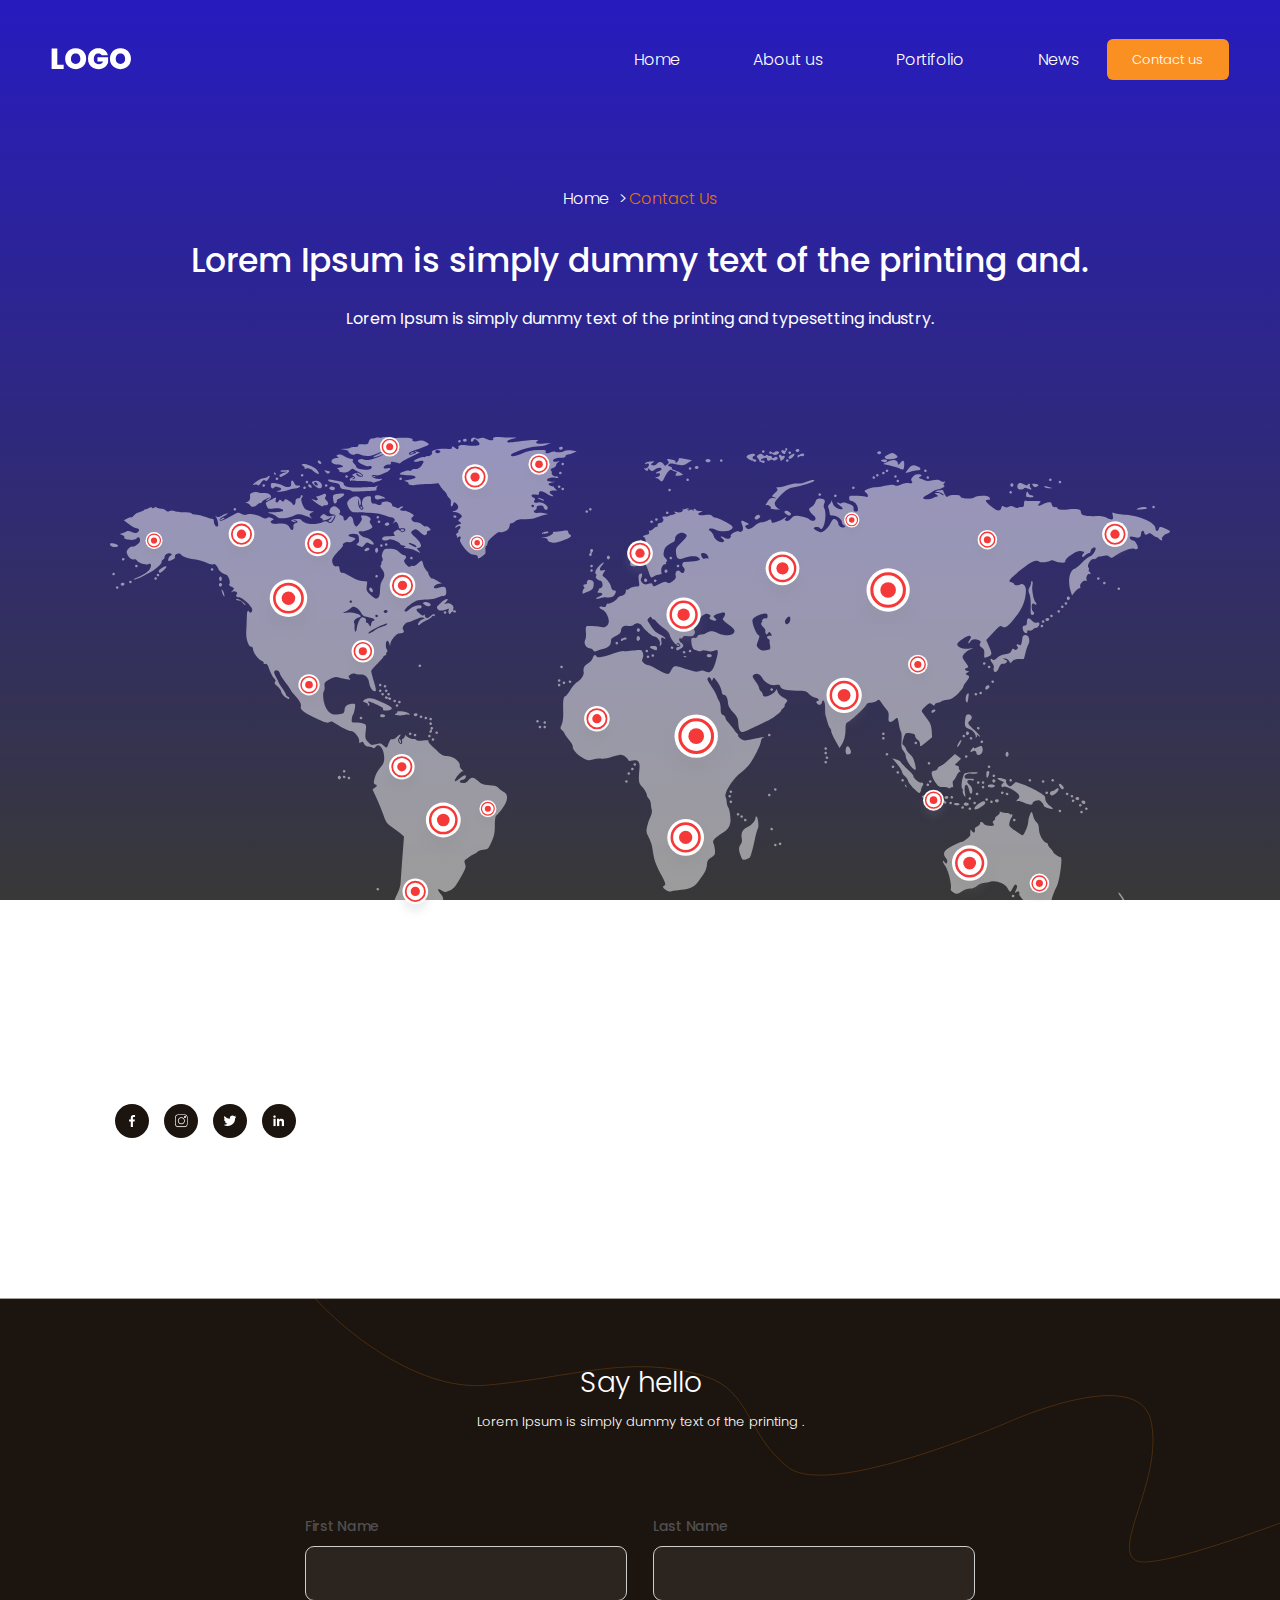
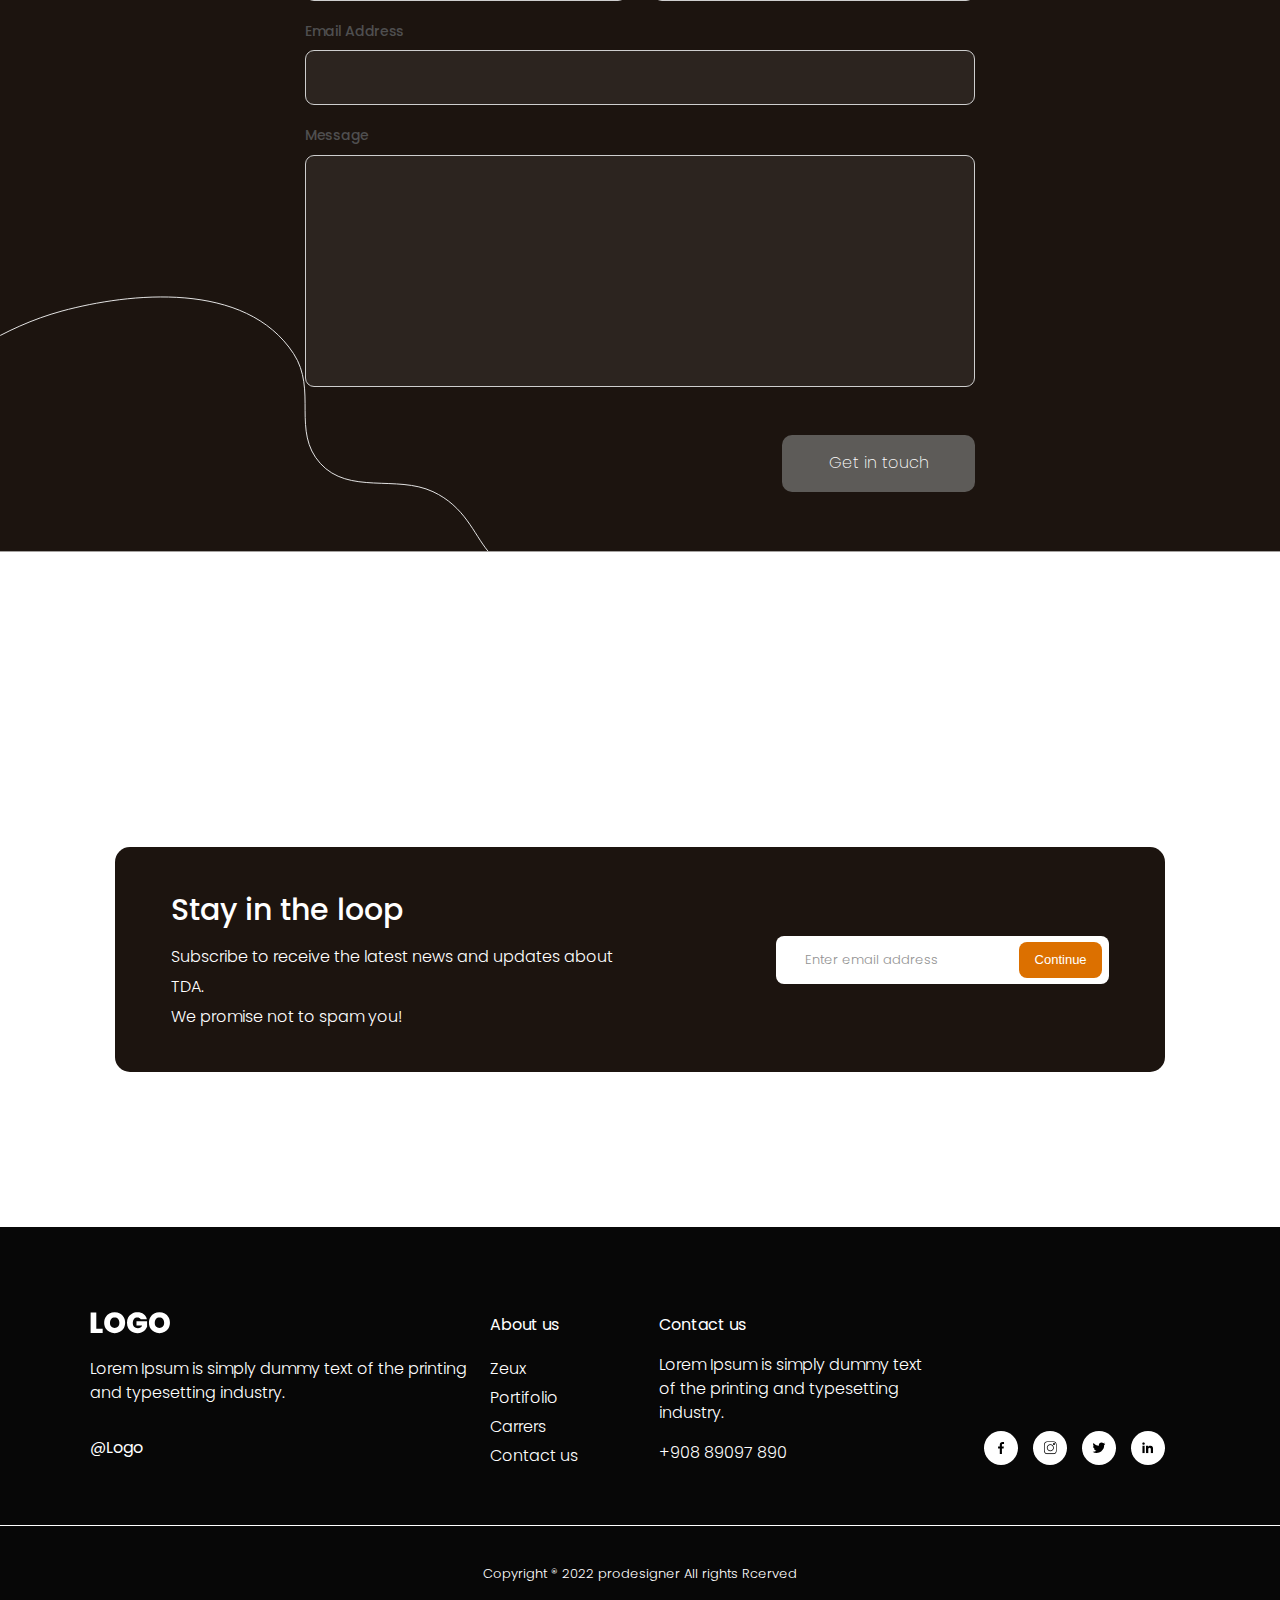
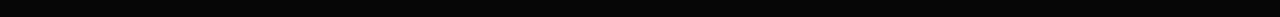
<file: contact.html>
<!DOCTYPE html>
<html lang="pt-br">
<head>
    <meta charset="UTF-8">
    <meta http-equiv="X-UA-Compatible" content="IE=edge">
    <meta name="viewport" content="width=device-width, initial-scale=1.0">
    <link rel="stylesheet" href="./css/contact.css">
    <link rel="stylesheet" href="./css/header-style.css">
    <link rel="stylesheet" href="./css/subscribe-section-style.css">
    <link rel="stylesheet" href="./css/footer-style.css">
    <link href="https://fonts.googleapis.com/css2?family=Poppins:wght@100;200;300;400;500;600;700;800;900&display=swap" rel="stylesheet">
    <link href="https://fonts.googleapis.com/css2?family=Rubik:wght@300;400;500;700&display=swap" rel="stylesheet">
    <title>Compass Project</title>
</head>
<body>
    <header class="header">
        <a href="./index.html"><img src="./img/icons/logo-icon.svg" alt="" class="img-ods"></a>
        <nav class="header-nav">
            <a href="./index.html" class="header-nav-item">Home</a>
            <a href="./error.html"  class="header-nav-item">About us</a>
            <a href="./error.html" class="header-nav-item">Portifolio</a>
            <a href="./error.html" class="header-nav-item">News</a>
            <a href="./contact.html" class="header-nav-item header-nav-item-button">Contact us</a>
        </nav>
    </header>
    <main class="main-content-contact-us">
        <section class="introduction-contact-us">
            <div class="introduction-contact-us-top">
                <p><a href="./index.html">Home</a>><span>Contact Us</span></p>
            </div>
            <h1 class="introduction-contact-us-title">Lorem Ipsum is simply dummy text of the printing and.</h1>
            <p class="introduction-contact-us-description">Lorem Ipsum is simply dummy text of the printing and typesetting industry. </p>
            <figure class="introduction-contact-us-map">
                <img src="./img/mapamundi.svg" alt="Mapa Mundi">
            </figure>
        </section>

        <section class="contact">
            <div class="contact-media">
                <p class="contact-media-description">Follow us</p>
                <div class="contact-media-icons-nav">
                    <a href="https://www.facebook.com" target="_blank">
                        <img src="./img/icons/facebook-icon-white.svg" alt="Facebook icon">
                    </a>
                    <a href="https://www.instagram.com" target="_blank">
                        <img src="./img/icons/instagram-icon-white.svg" alt="Instagram icon">
                    </a>
                    <a href="https://www.x.com" target="_blank">
                        <img src="./img/icons/twitter-icon-white.svg" alt="Twitter icon">
                    </a>
                    <a href="https://www.linkedin.com" target="_blank">
                        <img src="./img/icons/linkedin-icon-white.svg" alt="Linkedin icon">
                    </a>
                </div>
            </div>
            <div class="contact-number">
                <img src="./img/icons/phone-icon.svg" alt="Phone icon">
                <p class="contact-phone-number">+94 4444 5555 6</p>
            </div>
            <div class="contact-location">
                <img src="./img/icons/gps-icon.svg" alt="GPS icon">
                <p class="contact-location-address">but also the leap into electronic typesetting</p>
            </div>
        </section>

        <section class="form-section">
            <h2 class="form-section-title">Say hello</h2>
            <p class="form-section-description">Lorem Ipsum is simply dummy text of the printing .</p>
            <form id="form">
                <div class="form-section-group-1">
                    <label for="first-name">First Name</label>
                    <input type="text" name="first-name" id="first-name">
                </div>
                <div class="form-section-group-1">
                    <label for="last-name">Last Name</label>
                    <input type="text" name="last-name" id="last-name">
                </div>
                <div class="form-section-group-2">
                    <label for="email-address">Email Address</label>
                    <input type="text" name="email-address" id="email-address">
                </div>
                <div class="form-section-group-2">
                    <label for="message">Message</label>
                    <textarea id="message" name="message"></textarea>
                </div>
                <button type="submit" class="form-section-button-disabled">Get in touch</button>

            </form>
        </section>

        <section class="subscribe">
            <h2 class="subscribe-title section-title">Lorem Ipsum</h2>
            <p class="subscribe-description section-description">Lorem Ipsum is simply dummy text of the printing and typesetting industry.</p>
            <article class="subscribe-container">
                <div class="subscribe-container-about">
                    <h2 class="subscribe-container-title section-title">Stay in the loop</h2>
                    <p class="subscribe-container-description section-description">Subscribe to receive the latest news and updates about TDA.</p>
                    <p class="subscribe-container-description section-description">We promise not to spam you! </p>
                </div>
                    <form class="subscribe-container-form">
                        <input type="text" placeholder="Enter email address" id="subscribe-input">
                        <button type="submit" id="subscribe-button" class="subscribe-button-disabled">Continue</button>
                    </form>
            </article>
        </section>

    </main>

    <footer class="footer">
        <div class="footer-container-info">
            <div class="footer-info">
                <img src="./img/icons/logo-icon.svg" alt="logo icon">
                <p class="footer-info-description footer-description">Lorem Ipsum is simply dummy text of the printing and typesetting industry.</p>
                <p class="footer-info-description">@Logo</p>
            </div>
            <div class="footer-about-us">
                <h4 class="footer-about-us-title footer-title">About us</h4>
                <nav class="footer-about-us-nav">
                    <a href="./error.html" class="footer-about-us-nav-item">Zeux</a>
                    <a href="./error.html" class="footer-about-us-nav-item">Portifolio</a>
                    <a href="./error.html" class="footer-about-us-nav-item">Carrers</a>
                    <a href="./contact.html" class="footer-about-us-nav-item">Contact us</a>
                </nav>
            </div>
            <div class="footer-contact-us">
                <h4 class="footer-contact-us-title footer-title">Contact us</h4>
                <p class="footer-contact-us-description footer-description">Lorem Ipsum is simply dummy text of the printing and typesetting industry.</p>
                <p class="footer-contact-us-description footer-description">+908 89097 890</p>
            </div>
            <div class="footer-social-media-nav">
                <a href="https://www.facebook.com" target="_blank">
                    <img src="./img/icons/facebook-icon.svg" alt="Facebook icon">
                </a>
                <a href="https://www.instagram.com" target="_blank">
                    <img src="./img/icons/instagram-icon.svg" alt="Instagram icon">
                </a>
                <a href="https://www.x.com" target="_blank">
                    <img src="./img/icons/twitter-icon.svg" alt="Twitter icon">
                </a>
                <a href="https://www.linkedin.com" target="_blank">
                    <img src="./img/icons/linkedin-icon.svg" alt="Linkedin icon">
                </a>
            </div>
        </div>
        <div class="footer-container-copyright">
            <p class="footer-container-copyright-description">Copyright ® 2022 prodesigner All rights Rcerved</p>
        </div>
    </footer>

    <script src="./js/contact.js"></script>
    <script src="./js/subscribe-section.js"></script>
</body>
</html>
</file>
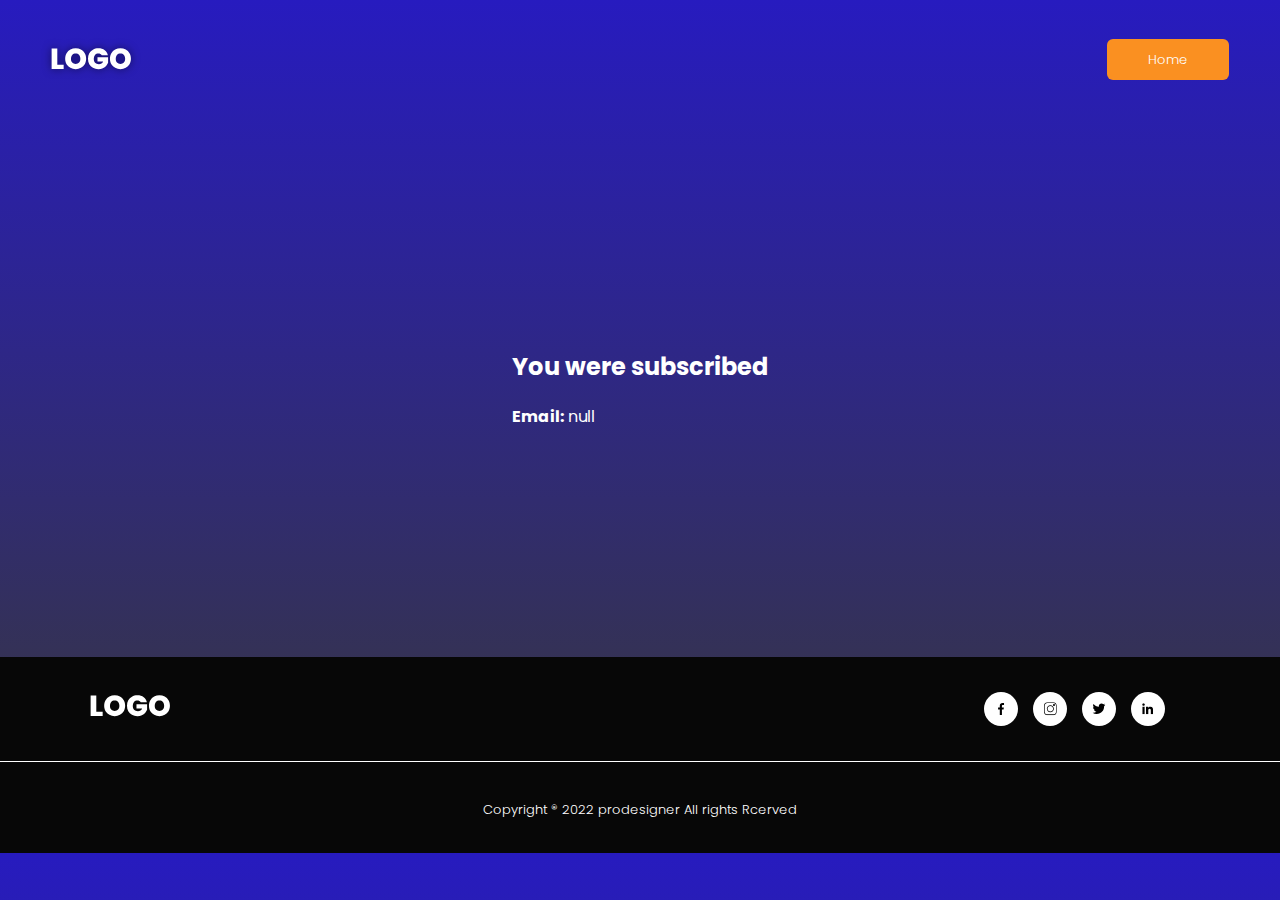
<file: success.html>
<!DOCTYPE html>
<html lang="pt-br">
<head>
    <meta charset="UTF-8">
    <meta http-equiv="X-UA-Compatible" content="IE=edge">
    <meta name="viewport" content="width=device-width, initial-scale=1.0">

    <link rel="stylesheet" href="./css/header-style.css">
    <link rel="stylesheet" href="./css/footer-style.css">
    <link rel="stylesheet" href="./css/success.css">
    <link href="https://fonts.googleapis.com/css2?family=Poppins:wght@100;200;300;400;500;600;700;800;900&display=swap" rel="stylesheet">
    <link href="https://fonts.googleapis.com/css2?family=Rubik:wght@300;400;500;700&display=swap" rel="stylesheet">
    <title>Success page</title>
</head>
<body>
    <header class="header">
        <a href="./index.html"><img src="./img/icons/logo-icon.svg" alt="" class="img-ods"></a>
        <nav class="header-nav">
            <a href="./index.html" class="header-nav-item header-nav-item-button">Home</a>
        </nav>
    </header>

    <main>
        <section class="introduction-success">
            <div id="success-info">
                
            </div>
        </section>
    </main>

    <footer class="footer">
        <div class="footer-container-info">
            <div class="footer-info">
                <img src="./img/icons/logo-icon.svg" alt="logo icon">
            </div>
            <div class="footer-social-media-nav">
                <a href="https://www.facebook.com" target="_blank">
                    <img src="./img/icons/facebook-icon.svg" alt="Facebook icon">
                </a>
                <a href="https://www.instagram.com" target="_blank">
                    <img src="./img/icons/instagram-icon.svg" alt="Instagram icon">
                </a>
                <a href="https://www.x.com" target="_blank">
                    <img src="./img/icons/twitter-icon.svg" alt="Twitter icon">
                </a>
                <a href="https://www.linkedin.com" target="_blank">
                    <img src="./img/icons/linkedin-icon.svg" alt="Linkedin icon">
                </a>
            </div>
        </div>
        <div class="footer-container-copyright">
            <p class="footer-container-copyright-description">Copyright ® 2022 prodesigner All rights Rcerved</p>
        </div>
    </footer>
    
    <script src="./js/contact-success.js"></script>
</body>
</html>
</file>
<file: css/contact.css>
body{
    background: linear-gradient(#271bbf, #383837);
    background-attachment: fixed;
    font-family: 'Poppins';
    color: white;
    padding: 0;
    margin: 0;
}

a{
    color: white;
    text-decoration: none;
}


/* Introduction */


.introduction-contact-us{
    margin: 90px 9vw 45px;
    display: flex;
    flex-direction: column;
    justify-content: center;
    align-items: center;
} 

.introduction-contact-us-top > p {
    font-style: normal;
    font-weight: 300;
    font-size: 16px;
    margin-bottom: 0;
}
.introduction-contact-us-top > p > a:first-child{
    margin-right: 10px;
}

.introduction-contact-us-top > p > span{
    margin-left: 2px;
    color: #E47500;
}

.introduction-contact-us-title{
    margin: 20px 0 0;
    font-style: normal;
    font-weight: 500;
    font-size: 33px;
    line-height: 180.5%;  
    text-align: center;  
}

.introduction-contact-us-description{
    max-width: 610px;
    font-weight: 400;
    font-size: 16px;
    text-align: center;
    margin-bottom: 90px;
}


/* Contact */


.contact{
    display: flex;
    margin: 0 9vw 150px;
}

.contact-media{
    display: flex;
    width: 19.5vw;
    flex-direction: column;
    align-items: flex-start;
    padding-bottom: 10px;
}

.contact-media-description{
    font-weight: 400;
    margin-bottom: 20px;
}

.contact-media-icons-nav{
    display: flex;
    max-width: 183px;
    gap: 15px;
}
.contact-media-icons-nav > a{
    margin: 0;
    background-color: #1C140F;
    width: 34px;
    height: 34px;
    border-radius: 50%;
    display: flex;
    justify-content: center;
    align-items: center;
    transition: transform 0.2s ease-in-out, background .2s linear;
}

.contact-media-icons-nav > a:hover{
    transform: scale(1.1);
    background: linear-gradient(#FA8305, #FB9E3C);
}


.contact-number{
    display: flex;
    width: 30.5vw;
    gap: 20px;
    align-items: center;
    justify-content: center;
    border-left: solid white .5px;
    border-right: solid white .5px;
    font-weight: 200;
    font-size: 20px;
    line-height: 30px;
}

.contact-number > img {
    width: 30px;
    height: 30px;
}

.contact-location{
    display: flex;
    width: 32vw;
    gap: 15px;
    align-items: center;
    justify-content: flex-end;
}

.contact-location > img {
    padding-bottom: 20px;
}

.contact-location-address{
    width: 325px;
    font-weight: 200;
    font-size: 20px;
    line-height: 30px;
}


/* Form Section */


.form-section{
    background-image: url(../img/background-contact.svg);
    padding: 35px 9vw 60px;
    background-size: cover; 
    background-repeat: no-repeat;
    background-position: center;
    height: 100%;
    display: flex;
    flex-direction: column;
    align-items: center;
}

.form-section-title{
    font-style: normal;
    font-weight: 300;
    font-size: 28px;
    line-height: 189.5%;
    margin-bottom: 0;
}

.form-section-description{
    margin: 0;
    font-style: normal;
    font-weight: 300;
    font-size: 13px;
    line-height: 189.5%;
    text-align: center;
}

.form-section form{
    margin-top: 80px;
    max-width: 670px;
    display: flex;
    flex-wrap: wrap;
    justify-content: flex-end;
    gap: 18px 26px;
}

.form-section-group-1{
    display: flex;
    flex-direction: column;
    max-width: 322px;
    width: 100%;
}

.form-section-group-2{
    display: flex;
    flex-direction: column;
    width: 100%;
}

.form-section form label {
    font-style: normal;
    font-weight: 500;
    font-size: 14px;
    line-height: 175.4%;
    letter-spacing: -0.3px;
    color: #4F4F4F;

}

.form-section form input, .form-section form textarea{
    background: rgba(255, 255, 255, 0.07);
    border: 0.6px solid #CECECE;
    border-radius: 9px;
    height: 53px;
    margin-top: 7px;
    color: white;
    padding: 0 15px;
    font-size: 15px;
    font-family: "Poppins";
    outline: none;
    transition: border .2s linear;
}

.form-section form textarea{
    padding: 15px;
    height: 200px;
    resize: none;
}

.form-section form input:focus, .form-section form textarea:focus{
    border: 0.6px solid #ffffff;
}

.form-section form input:focus ~ label,
.form-section textarea:focus ~ label {
    color: beige;
}

.form-section form button{
    margin-top: 30px;
    justify-self: flex-end;
    align-self: flex-start;
    width: 193px;
    height: 57px;
    border-radius: 10px;
    font-family: "Poppins";
    font-style: normal;
    font-weight: 200;
    font-size: 16px;
    line-height: 204.3%;
    border: none;
    color: white;
    transition: 0.2s ease-in-out;
}   

.form-section-button-disabled{
    background: #5d5b58;
}
.form-section-button-activated{
    background: #DC7000;
}

.form-section-button-activated:hover{
    transform: scale(1.05);
    background: #ff8400;
    box-shadow: 0 0 15px 5px rgba(255, 255, 255, 0.255);
    font-size: 17px;
}
</file>
<file: css/header-style.css>
.header{
    display: flex;
    color: #FFFFFF;
    margin: 37px 4vw;
    justify-content: space-between;
}

.header > a{
    display: flex;
    align-items: center;
    transition: transform 0.2s ease-in-out;
}

.header > a:hover{
    transform: scale(1.05);
}

.header-nav{
    margin-top: 2px;
    display: flex;
    width: 50vw;
    justify-content: space-between;
    align-items: center;
}

.header-nav-item{
    display: flex;
    position: relative;
    font-style: normal;
    font-weight: 300;
    height: 41px;
    justify-content: center;
    align-items: center;
    margin-left: 3.5vw;
    transition: 0.2s ease-in-out;
}

.header-nav-item:not(.header-nav-item-button):hover{
    transform: scale(1.10);
}

.header-nav-item:not(.header-nav-item-button)::after{
    content: "";
    width: 0;
    height: 4px;
    background-color: #FA9021;
    position: absolute;
    bottom: -5px;
    left: -20%;
    border-radius: 10%;
    transition: .4s ease-in-out;
}
.header-nav-item:not(.header-nav-item-button):hover::after{
    width: 140%;
}

.header-nav-item-button{
    background-color: #FA9021;
    margin: 0;
    width: 9.5vw;
    height: 41px;
    border-radius: 6px;
    font-size: 13px;
    transition: 0.2s ease-in-out;
}

.header-nav-item-button:hover{
    transform: scale(1.05);
    background: #ff8400;
    box-shadow: 0 0 15px 5px rgba(255, 255, 255, 0.255);
    font-size: 14px;
}
</file>
<file: css/subscribe-section-style.css>
.subscribe{
    margin: 100px 9vw 155px;
    display: flex;
    flex-direction: column;
    justify-content: center;
}

.subscribe-title{
    font-size: 30px;
    font-weight: 500;
    margin: 0;
}

.subscribe-description{
    line-height: 187.5%;
    font-weight: 300;
    max-width: 545px;
    margin: 20px 0 70px;
}

.subscribe-container{
    background-color: #1C140F;
    padding: 40px 56px;
    display: flex;
    justify-content: space-between;
    align-items: center;
    border-radius: 15px;
}

.subscribe-container-about{
    margin: 0;
    width: 36vw;
}

.subscribe-container-title{
    margin: 0 0 10px;
    font-style: normal;
    font-weight: 500;
    font-size: 30px;
    line-height: 45px;
}

.subscribe-container-description{
    margin: 0;
    line-height: 187.5%;
    font-weight: 300;
}

.subscribe-container-form{
    margin: 0;
    width: 26vw;
    height: 48px;
    background-color: white;
    display: flex;
    align-items: center;
    justify-content: space-between;
    border-radius: 8px;
}   

.subscribe-container-form input{
    margin: 0;
    width: 60%;
    margin-left: 8%;
    height: 70%;
    border: none;
    outline: none;
}   

.subscribe-container-form input::placeholder{  
    font-family: poppins; 
    font-style: normal;
    font-weight: 300;
    font-size: 13px;
    color: #939393;
}   

.subscribe-container-form button{
    margin: 0;
    width: 25%;
    margin-right: 2%;
    height: 75%;
    background: #DC7000;
    border-radius: 8px;
    border: none;
    color: white;
    font-style: normal;     
    font-weight: 400;
    font-size: 13px;
    line-height: 20px;
    text-align: center;
    transition: 0.2s ease-in-out;
}   

.subscribe-container-form button:hover{
    transform: scale(1.05);
    background: #ff8400;
    box-shadow: 0 0 15px 5px rgba(255, 255, 255, 0.255);
}
</file>
<file: css/footer-style.css>
.footer{
    display: flex;
    flex-direction: column;
    background-color: #070707;
}

.footer-container-info{
    padding: 85px 7vw 35px;
    display: flex;
    align-items: flex-start;
    justify-content: space-between;
}

.footer-title{
    margin: 0;
    font-weight: 400;
}

.footer-description{
    font-style: normal;
    font-weight: 300;
    font-size: 16px;
    line-height: 24px;
}

.footer-info-description{
    margin-bottom: 30px;
    max-width: 380px;
}

.footer-about-us-nav{
    font-style: normal;
    font-weight: 300;
    font-size: 16px;
    line-height: 24px;
    display: flex;
    gap: 5px;
    flex-direction: column;
    margin: 20px 60px 0 0;
}

.footer-contact-us{
    max-width: 280px;
}

.footer-social-media-nav{
    display: flex;
    max-width: 183px;
    gap: 15px;
    align-self: flex-end;
    padding: 25px;
}

.footer-social-media-nav > a{
    margin: 0;
    background-color: white;
    width: 34px;
    height: 34px;
    border-radius: 50%;
    display: flex;
    justify-content: center;
    align-items: center;
    transition: transform 0.2s ease-in-out, background .2s linear;
}

.footer-social-media-nav > a:hover{
    transform: scale(1.1);
    background: linear-gradient(#FA8305, #FB9E3C);
}

.footer-container-copyright{
    border-top: solid white .3px;
    display: flex;
    justify-content: center;
    padding: 25px 0 20px;
    font-style: normal;
    font-weight: 300;
    font-size: 13px;
}
</file>
<file: css/success.css>
body{
    background: linear-gradient(#271bbf, #383837);
    color: white;
    font-family: 'Poppins';
    padding: 0;
    margin: 0;
}

a{
    text-decoration: none;
}

/* Header */

.header-nav{
    justify-content: flex-end;
    color: white;
}

.header-nav > a{
    color: white;
}

.header > a > img {
    filter: drop-shadow(0px 0px 4px rgba(0, 0, 0, 0.5));
}

/* Main */

.introduction-success{
    padding: 0 10vw;
    height: 60vh;
    display: flex;
    justify-content: center;
    align-items: center;
}


/* Footer */

.footer{
    color: white;
}

.footer-container-info{
    padding-top: 10px;
    padding-bottom: 10px;
    align-items: center;
}
</file>
